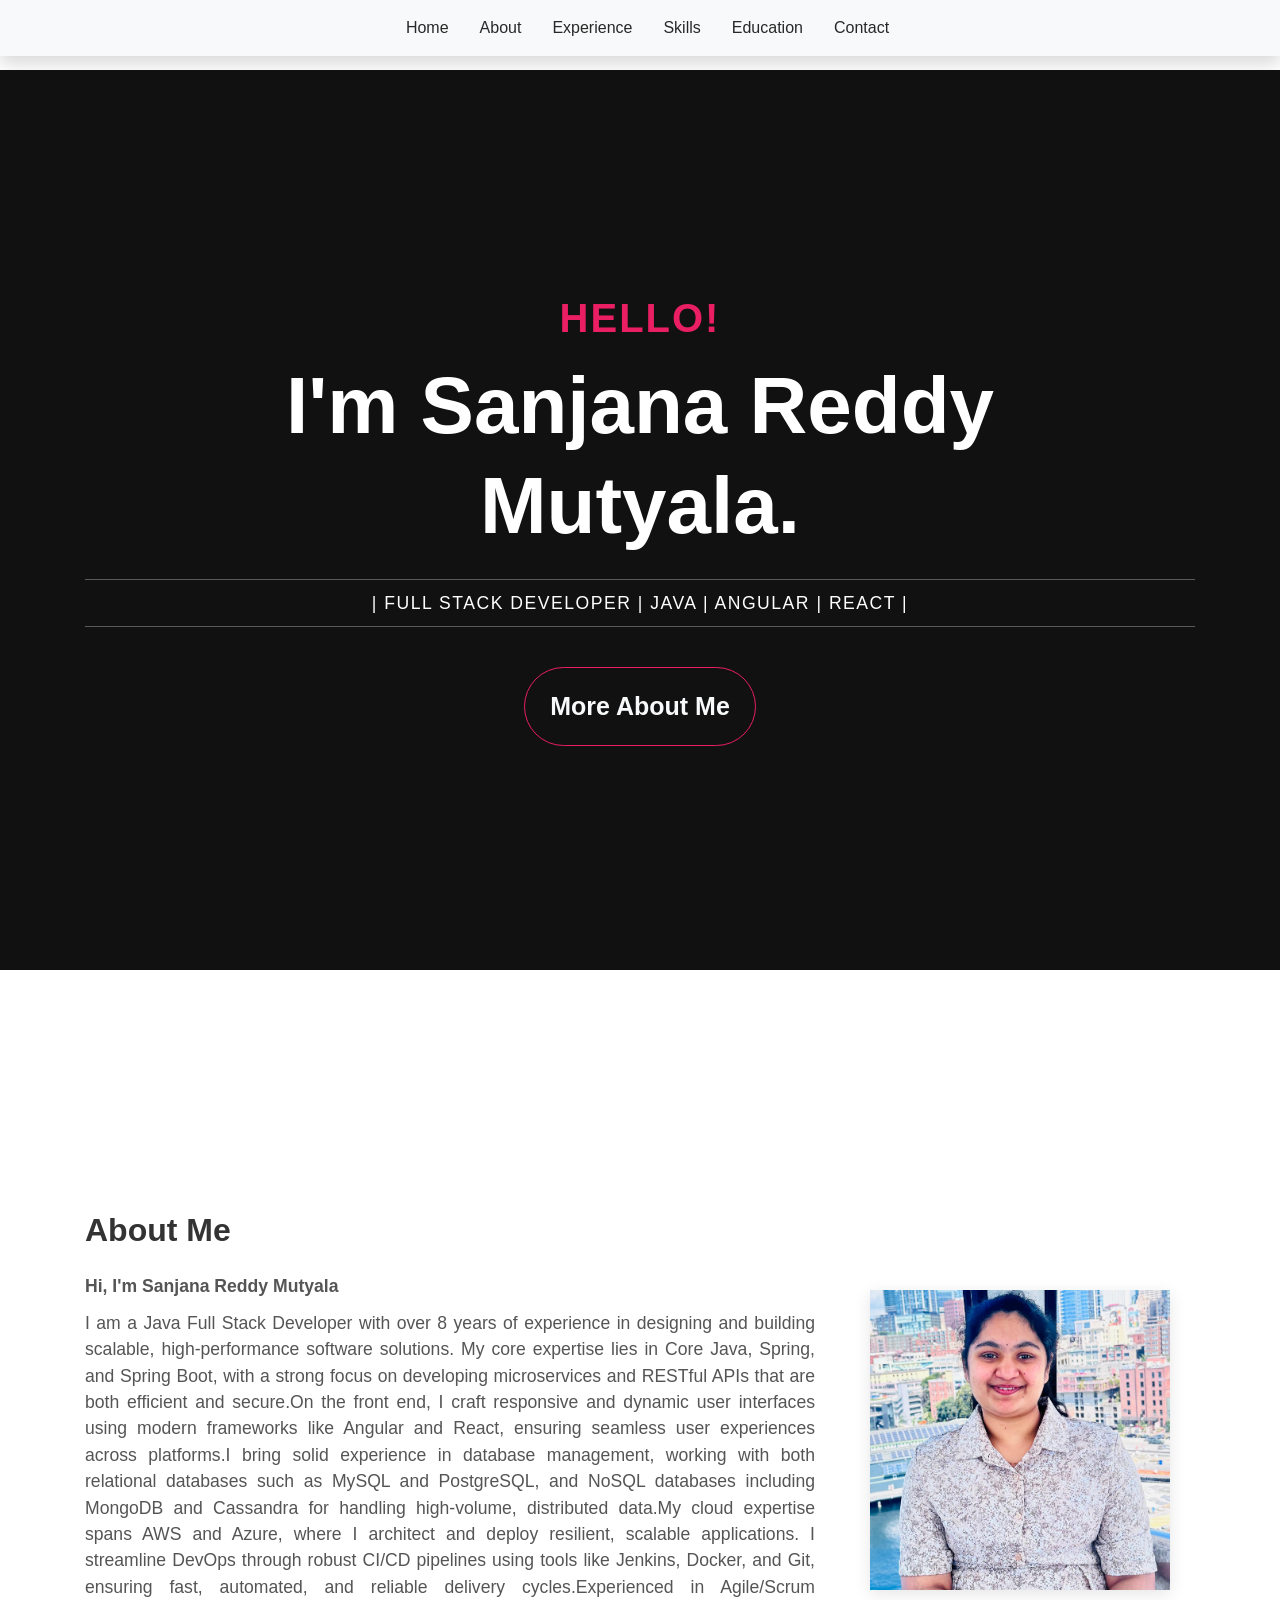
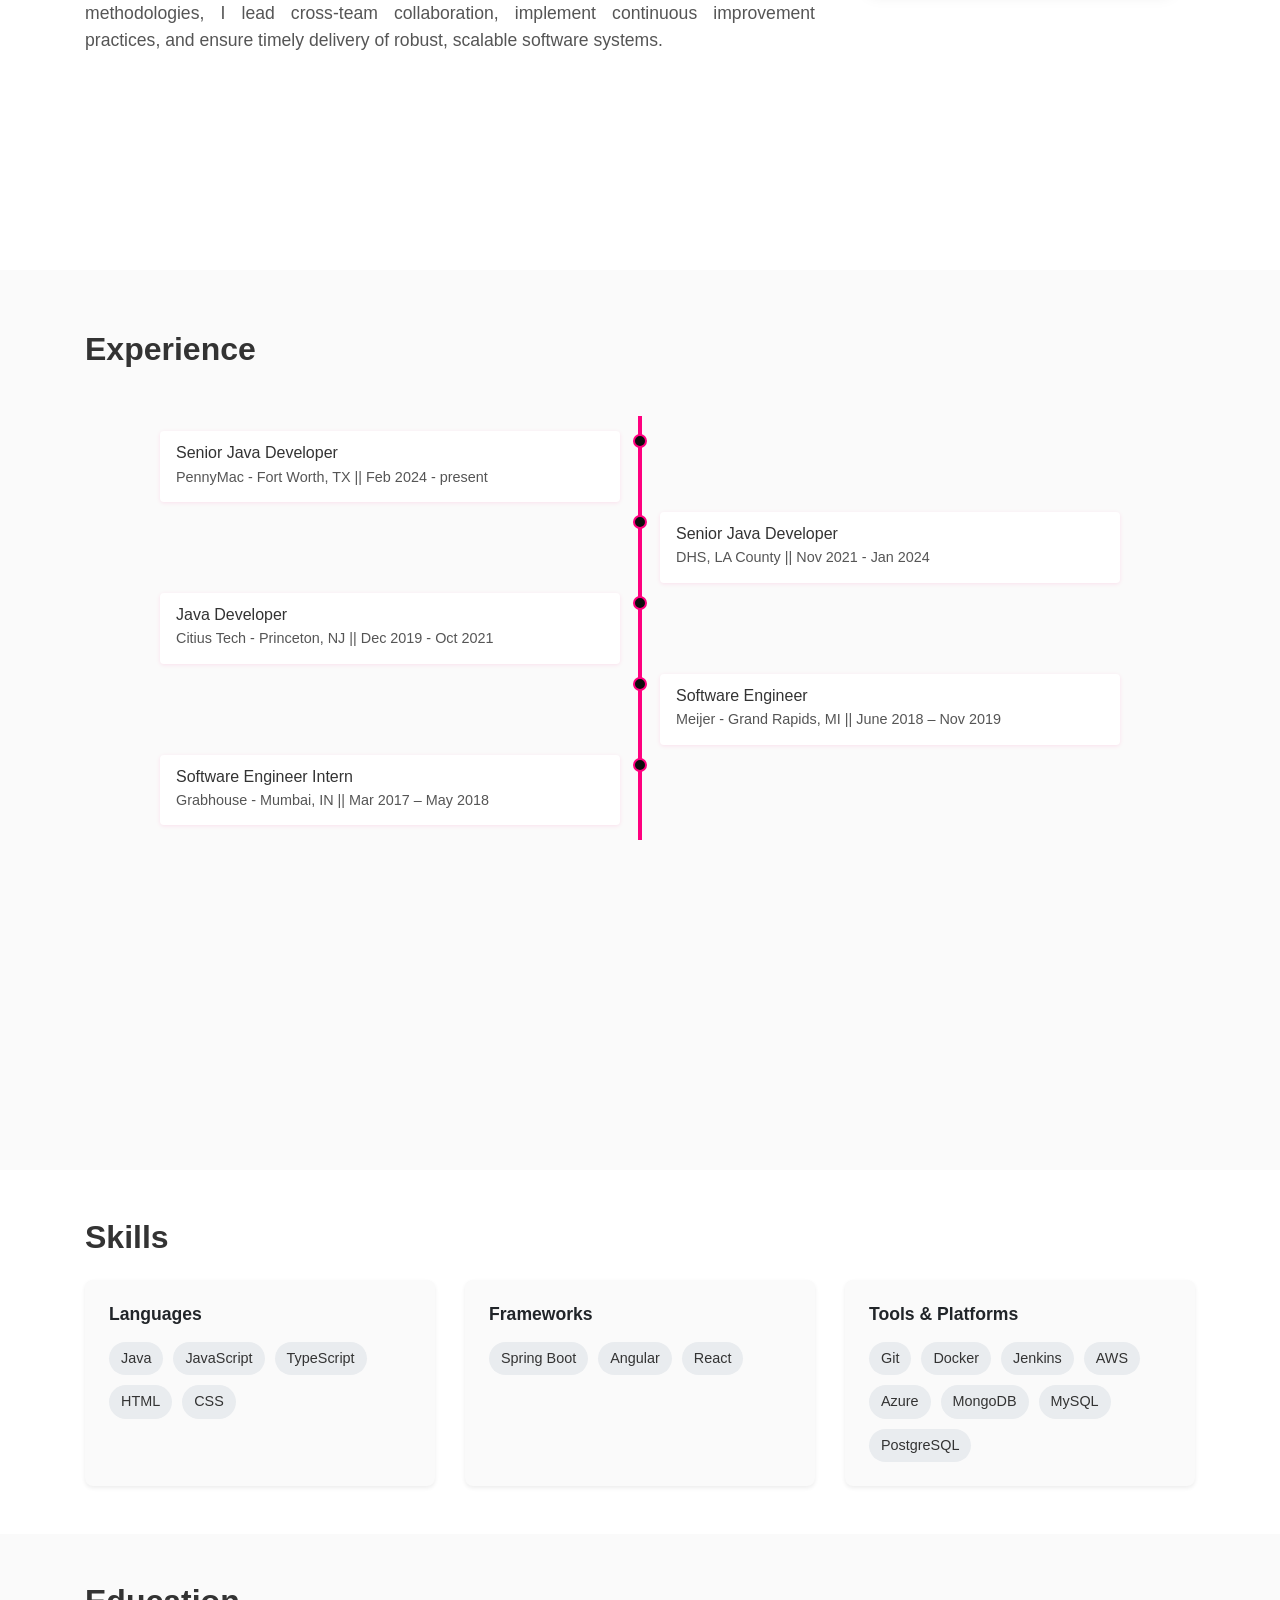
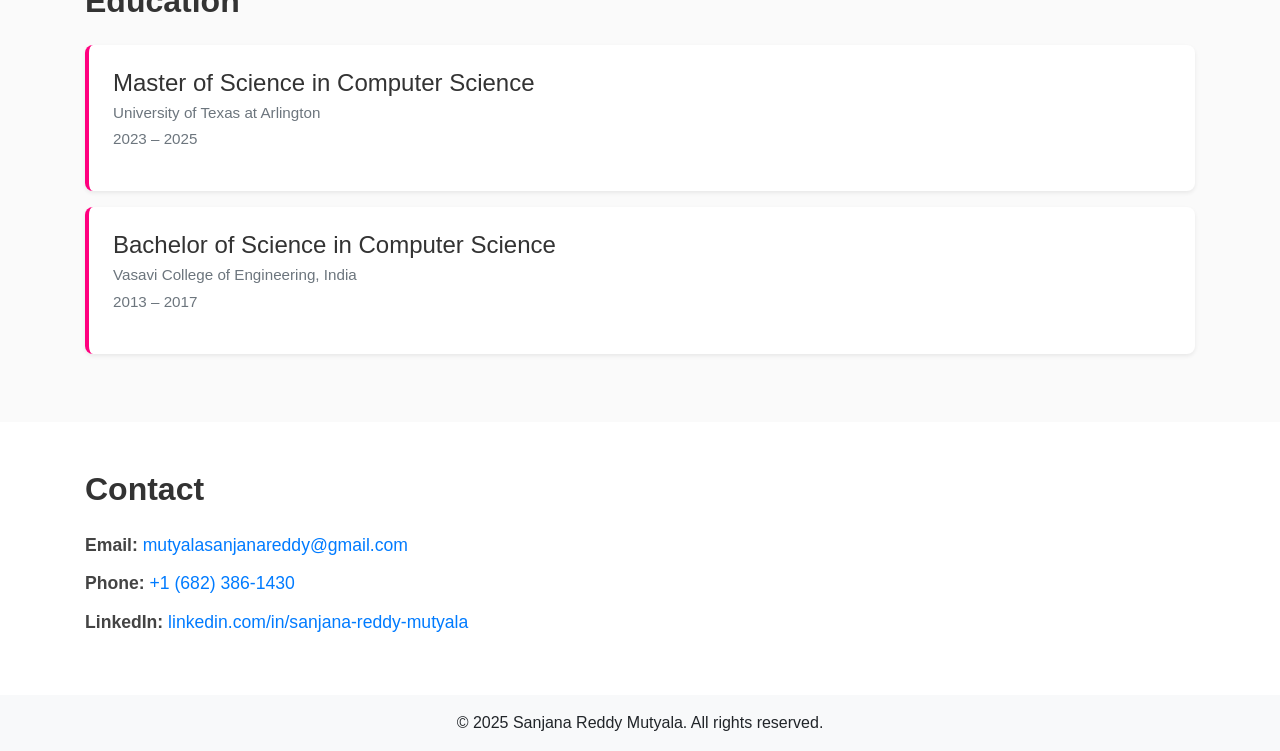
<file: index.html>
<!DOCTYPE html>
<html lang="en">
  <head>
    <meta charset="UTF-8" />
    <meta name="viewport" content="width=device-width, initial-scale=1.0" />
    <title>Sanjana Reddy Mutyala - Portfolio</title>
    
    
 
    <link rel="stylesheet" href="styles/general.css" />
    <link rel="stylesheet" href="styles/navbar.css" />
    <link rel="stylesheet" href="styles/home.css" />
    <link rel="stylesheet" href="styles/about.css" />
    <link rel="stylesheet" href="styles/experience.css" />
    <link rel="stylesheet" href="styles/skills.css" />
    <link rel="stylesheet" href="styles/education.css" />
    <link rel="stylesheet" href="styles/contact.css" />
    
    
    
    <!-- Bootstrap CSS -->
    <link rel="stylesheet" href="https://stackpath.bootstrapcdn.com/bootstrap/4.5.2/css/bootstrap.min.css" />
  </head>

  <body>

    <!-- Home Section -->
    <section id="Home" class="home-section d-flex align-items-center justify-content-center">
      <div class="container text-center text-white">
        <h3 class="intro mb-3">HELLO!</h3>
        <h1 class="display-3 font-weight-bold mb-1">I'm Sanjana Reddy</h1>
        <h1 class="display-3 font-weight-bold mb-4">Mutyala.</h1>
        <p class="roles">| FULL STACK DEVELOPER  |  JAVA | ANGULAR | REACT |</p>
        <a href="#About" class="btn btn-outline-light mt-4">More About Me</a>
      </div>
    </section>


    <!-- Navbar -->
    <nav class="navbar navbar-expand-lg navbar-light bg-light fixed-top shadow">
      <div class="container d-flex flex-column align-items-center">
        
        <button class="navbar-toggler" type="button" data-toggle="collapse" data-target="#navbarNav">
          <span class="navbar-toggler-icon"></span>
        </button>

        <div class="collapse navbar-collapse justify-content-end" id="navbarNav">
          <ul class="navbar-nav">
            <li class="nav-item"><a class="nav-link" href="#Home">Home</a></li>
            <li class="nav-item"><a class="nav-link" href="#About">About</a></li>
            <li class="nav-item"><a class="nav-link" href="#Experience">Experience</a></li>
            <li class="nav-item"><a class="nav-link" href="#Skills">Skills</a></li>
            <li class="nav-item"><a class="nav-link" href="#Education">Education</a></li>
            <li class="nav-item"><a class="nav-link" href="#Contact">Contact</a></li>        
          </ul>
        </div>
      </div>
    </nav>

    <!-- About -->
    <section id="About" class="d-flex align-items-center justify-content-center full-height ">
      <div class="container">
        <div class="row align-items-center">
          <!-- Text Area -->
          <div class="col-md-8">
            <h2 class="section-title mb-4">About Me</h2>
            <p class="name">Hi, I'm Sanjana Reddy Mutyala</p>
            <p> I am a Java Full Stack Developer with over 8 years of experience in designing and building scalable, high-performance software solutions. My core expertise lies in Core Java, Spring, and Spring Boot, with a strong focus on developing microservices and RESTful APIs that are both efficient and secure.On the front end, I craft responsive and dynamic user interfaces using modern frameworks like Angular and React, ensuring seamless user experiences across platforms.I bring solid experience in database management, working with both relational databases such as MySQL and PostgreSQL, and NoSQL databases including MongoDB and Cassandra for handling high-volume, distributed data.My cloud expertise spans AWS and Azure, where I architect and deploy resilient, scalable applications. I streamline DevOps through robust CI/CD pipelines using tools like Jenkins, Docker, and Git, ensuring fast, automated, and reliable delivery cycles.Experienced in Agile/Scrum methodologies, I lead cross-team collaboration, implement continuous improvement practices, and ensure timely delivery of robust, scalable software systems.
            </p>
          </div>
          <!-- Photo Area  -->
          <div class="col-md-4 d-flex justify-content-center">
            <div class="profile-photo-container">
              <img src="images/sanjana_profile.jpg" alt="Sanjana Reddy Mutyala" class="profile-photo" />
            </div>
          </div>
        </div>
      </div>
    </section>


    <!-- Experience -->
    <section id="Experience" class="timeline-section">
      <div class="container">
        <h2 class="section-title mb-5">Experience</h2>
      </div>

      <div class="timeline">
        <div class="timeline-container left">
          <div class="content">
            <h3>Senior Java Developer </h3>
            <p>PennyMac - Fort Worth, TX || Feb 2024 - present</p>
          </div>
        </div>

        <div class="timeline-container right">
          <div class="content">
            <h3>Senior Java Developer </h3>
            <p> DHS, LA County || Nov 2021 - Jan 2024</p>
          </div>
        </div>

        <div class="timeline-container left">
          <div class="content">
            <h3>Java Developer</h3>
            <p>Citius Tech - Princeton, NJ || Dec 2019 - Oct 2021</p>
          </div>
        </div>

        <div class="timeline-container right">
          <div class="content">
            <h3>Software Engineer </h3>
            <p>Meijer - Grand Rapids, MI || June 2018 – Nov 2019</p>
          </div>
        </div>

        <div class="timeline-container left">
          <div class="content">
            <h3>Software Engineer Intern</h3>
            <p>Grabhouse - Mumbai, IN || Mar 2017 – May 2018</p>
          </div>
        </div>

      </div>
    </section>

    <!-- Skills -->
<section id="Skills" class="skills-section py-5">
  <div class="container">
    <h2 class="section-title mb-4">Skills</h2>

    <div class="row g-4">

      <!-- Skill Group -->
      <div class="col-md-4">
        <div class="skill-card shadow-sm p-4 h-100">
          <h5 class="skill-category mb-3">Languages</h5>
          <div class="skill-tags">
            <span>Java</span>
            <span>JavaScript</span>
            <span>TypeScript</span>
            <span>HTML</span>
            <span>CSS</span>
          </div>
        </div>
      </div>

      <!-- Skill Group -->
      <div class="col-md-4">
        <div class="skill-card shadow-sm p-4 h-100">
          <h5 class="skill-category mb-3">Frameworks</h5>
          <div class="skill-tags">
            <span>Spring Boot</span>
            <span>Angular</span>
            <span>React</span>
          </div>
        </div>
      </div>

      <!-- Skill Group -->
      <div class="col-md-4">
        <div class="skill-card shadow-sm p-4 h-100">
          <h5 class="skill-category mb-3">Tools & Platforms</h5>
          <div class="skill-tags">
            <span>Git</span>
            <span>Docker</span>
            <span>Jenkins</span>
            <span>AWS</span>
            <span>Azure</span>
            <span>MongoDB</span>
            <span>MySQL</span>
            <span>PostgreSQL</span>
          </div>
        </div>
      </div>

    </div>
  </div>
</section>

   

   

    <!-- Education -->
    <section id="Education" class="education-section py-5">
      <div class="container">
        <h2 class="section-title mb-4">Education</h2>

        <div class="edu-card p-4 mb-3 shadow-sm">
          <h4 class="mb-1">Master of Science in Computer Science</h4>
          <p class="text-muted mb-1">University of Texas at Arlington</p>
          <p class="text-muted">2023 – 2025</p>
        </div>

        <div class="edu-card p-4 shadow-sm">
          <h4 class="mb-1">Bachelor of Science in Computer Science</h4>
          <p class="text-muted mb-1">Vasavi College of Engineering, India</p>
          <p class="text-muted">2013 – 2017</p>
        </div>

      </div>
    </section>

    
     
    <!-- Contact -->
    <section id="Contact" class="contact-section py-5">
      <div class="container">
        <h2 class="section-title mb-4">Contact</h2>
        
        <div class="contact-info">
          <p><strong>Email:</strong> <a href="mailto:mutyalasanjanareddy@gmail.com">mutyalasanjanareddy@gmail.com</a></p>
          <p><strong>Phone:</strong> <a href="tel:+1 (682) 386-1430">+1 (682) 386-1430</a></p>
          <p><strong>LinkedIn:</strong> <a href="https://www.linkedin.com/in/sanjana-reddy-mutyala" target="_blank">linkedin.com/in/sanjana-reddy-mutyala</a></p>
        </div>
      </div>
    </section>


    <footer class="bg-light text-center py-3">
      <p class="mb-0">&#xA9; 2025 Sanjana Reddy Mutyala. All rights reserved.</p>
    </footer>

  </body>
</html>
</file>
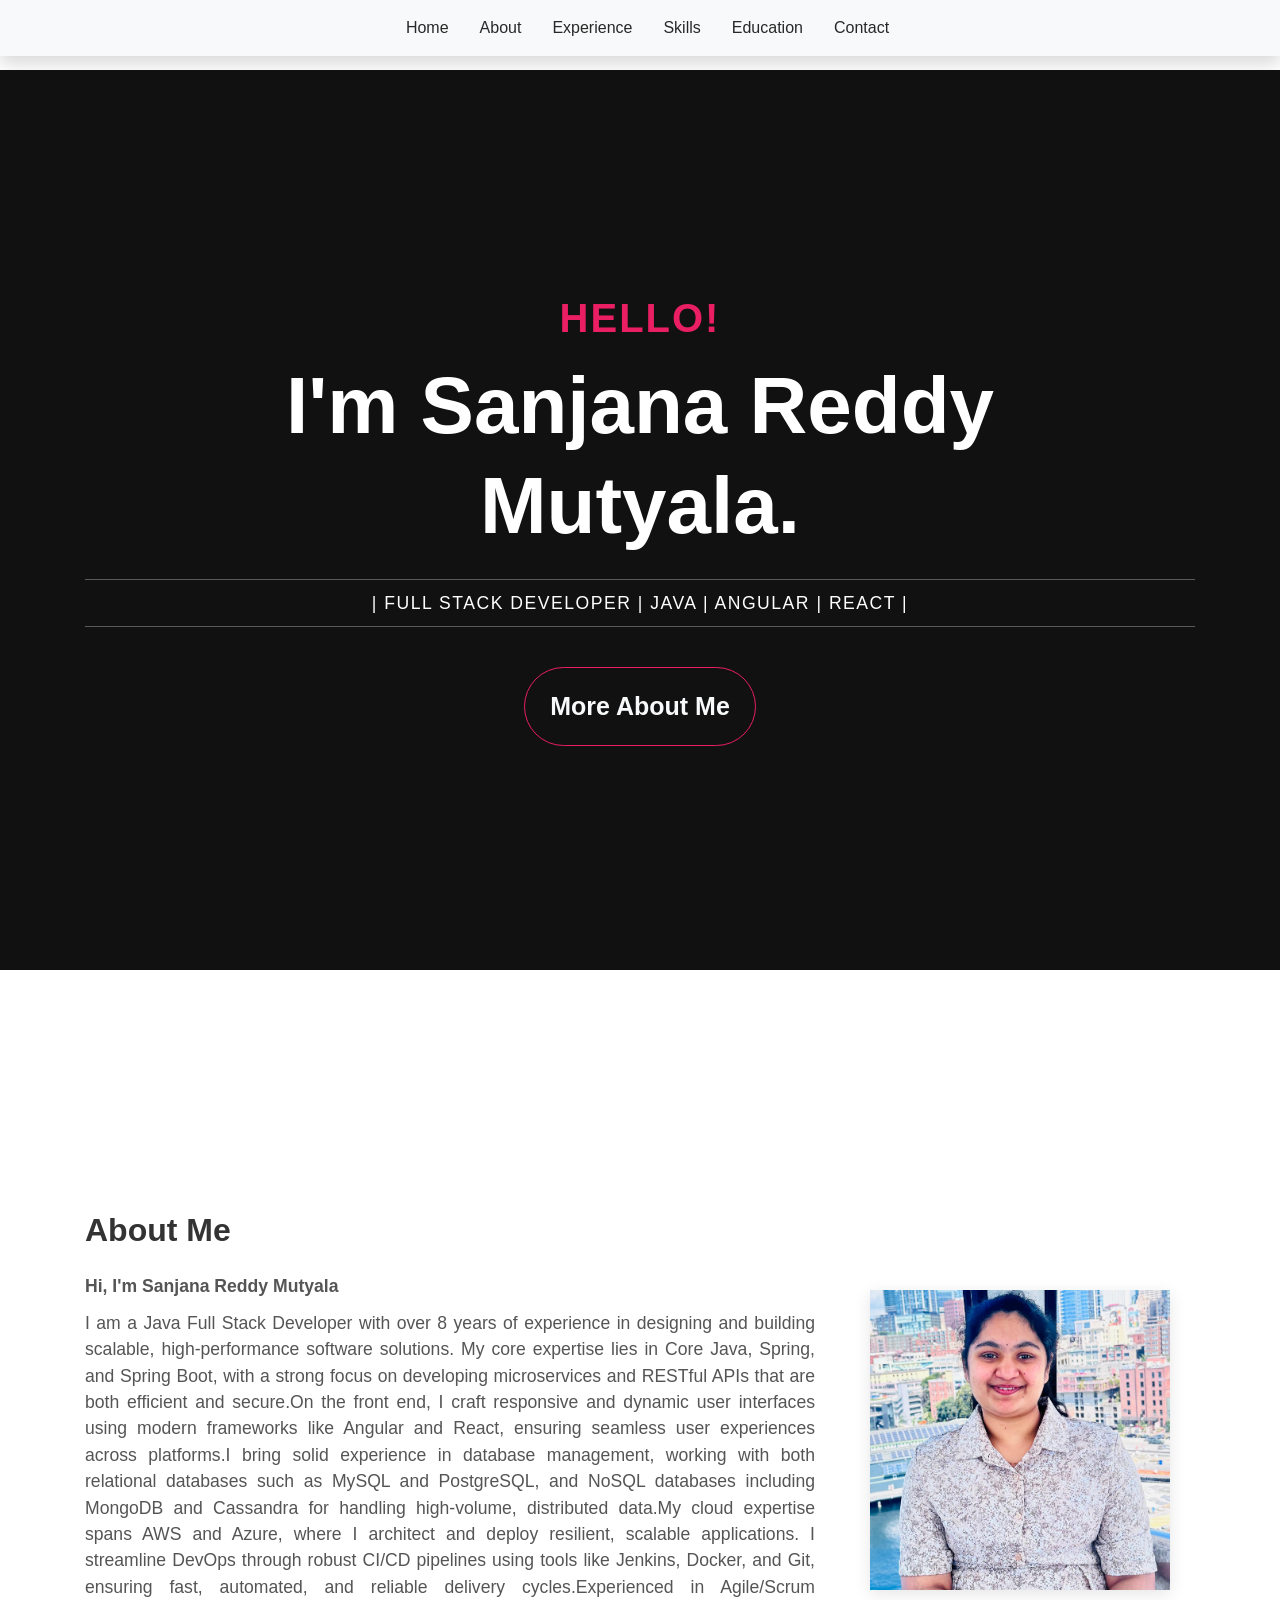
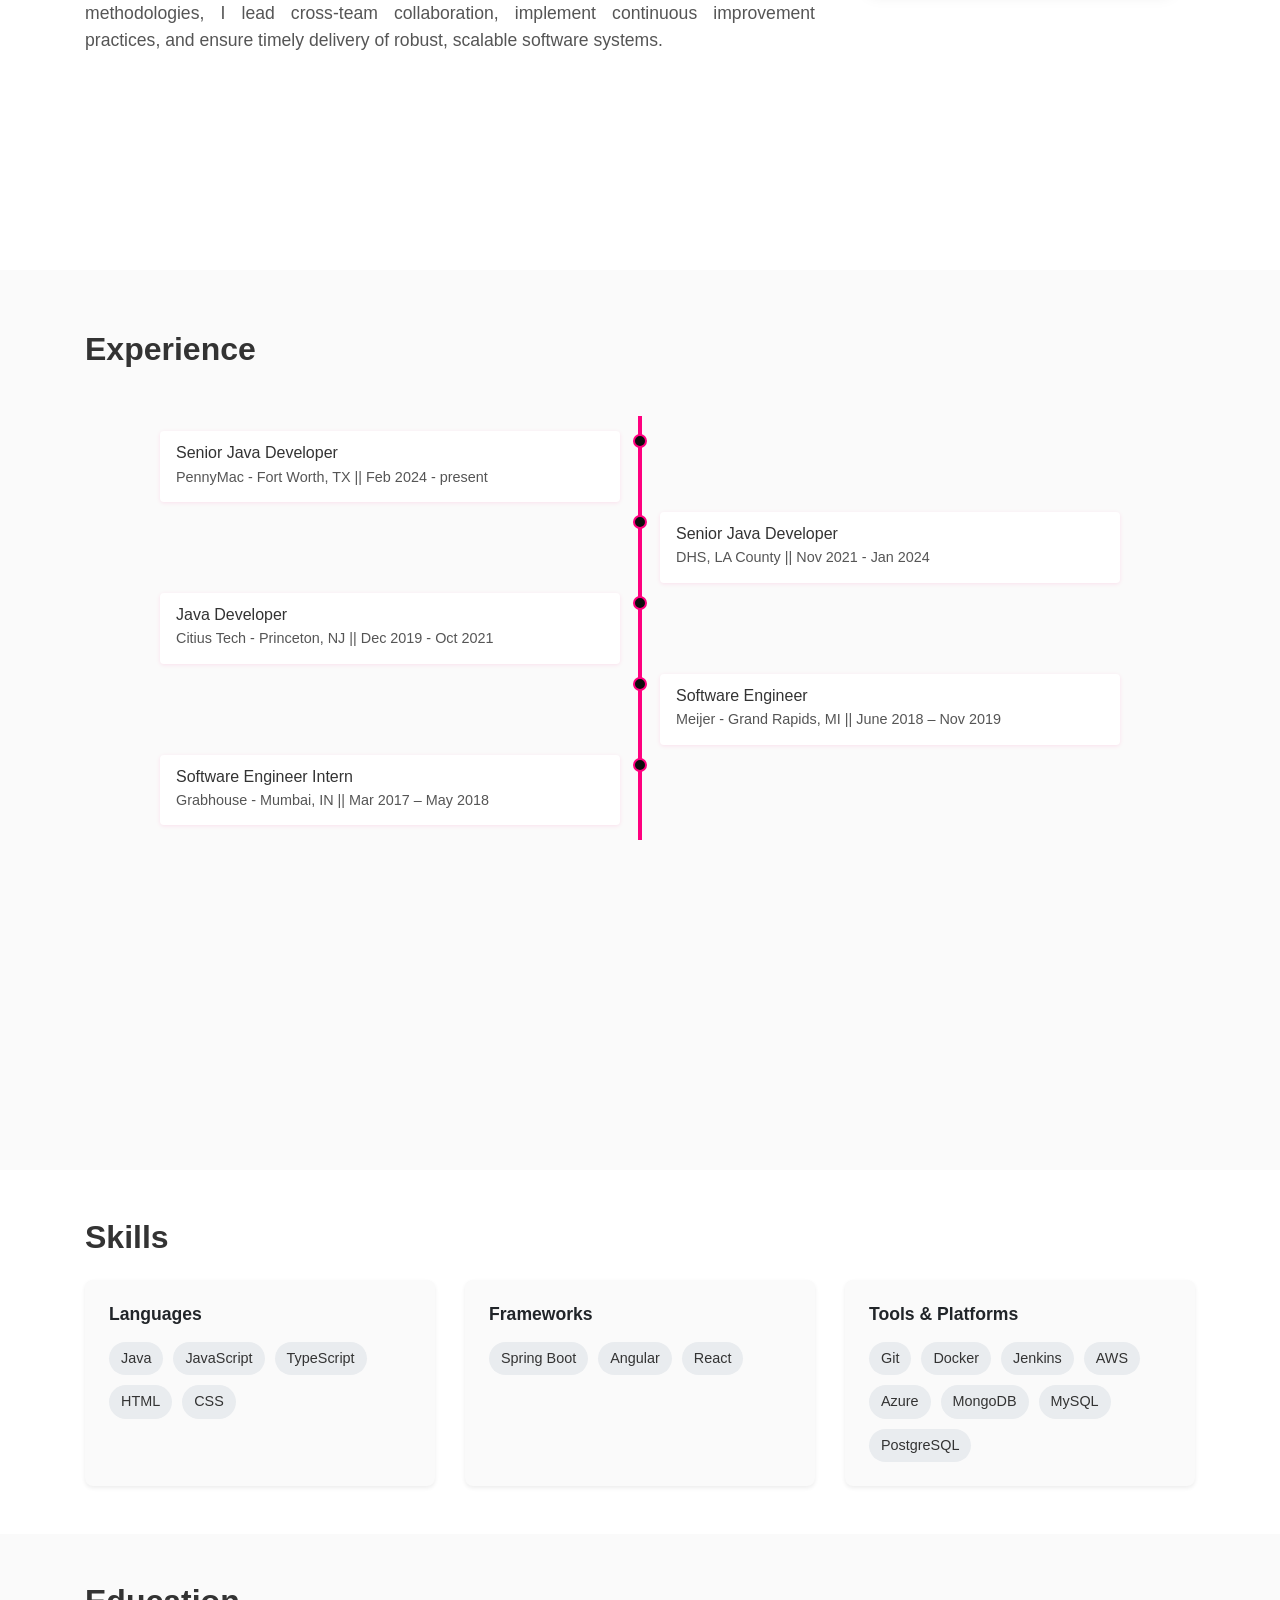
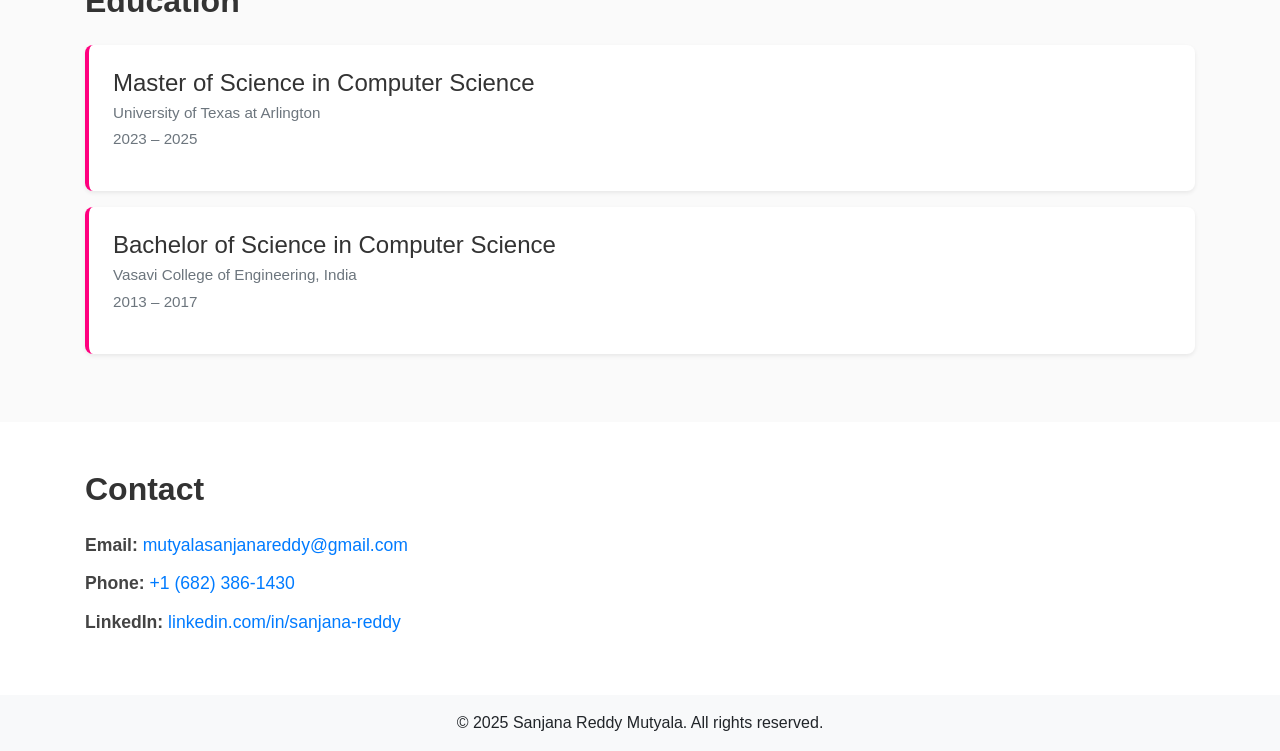
<file: sanjana.html>
<!DOCTYPE html>
<html lang="en">
  <head>
    <meta charset="UTF-8" />
    <meta name="viewport" content="width=device-width, initial-scale=1.0" />
    <title>Sanjana Reddy Mutyala - Portfolio</title>
    
    
 
    <link rel="stylesheet" href="styles/general.css" />
    <link rel="stylesheet" href="styles/navbar.css" />
    <link rel="stylesheet" href="styles/home.css" />
    <link rel="stylesheet" href="styles/about.css" />
    <link rel="stylesheet" href="styles/experience.css" />
    <link rel="stylesheet" href="styles/skills.css" />
    <link rel="stylesheet" href="styles/education.css" />
    <link rel="stylesheet" href="styles/contact.css" />
    
    
    
    <!-- Bootstrap CSS -->
    <link rel="stylesheet" href="https://stackpath.bootstrapcdn.com/bootstrap/4.5.2/css/bootstrap.min.css" />
  </head>

  <body>

    <!-- Home Section -->
    <section id="Home" class="home-section d-flex align-items-center justify-content-center">
      <div class="container text-center text-white">
        <h3 class="intro mb-3">HELLO!</h3>
        <h1 class="display-3 font-weight-bold mb-1">I'm Sanjana Reddy</h1>
        <h1 class="display-3 font-weight-bold mb-4">Mutyala.</h1>
        <p class="roles">| FULL STACK DEVELOPER  |  JAVA | ANGULAR | REACT |</p>
        <a href="#About" class="btn btn-outline-light mt-4">More About Me</a>
      </div>
    </section>


    <!-- Navbar -->
    <nav class="navbar navbar-expand-lg navbar-light bg-light fixed-top shadow">
      <div class="container d-flex flex-column align-items-center">
        
        <button class="navbar-toggler" type="button" data-toggle="collapse" data-target="#navbarNav">
          <span class="navbar-toggler-icon"></span>
        </button>

        <div class="collapse navbar-collapse justify-content-end" id="navbarNav">
          <ul class="navbar-nav">
            <li class="nav-item"><a class="nav-link" href="#Home">Home</a></li>
            <li class="nav-item"><a class="nav-link" href="#About">About</a></li>
            <li class="nav-item"><a class="nav-link" href="#Experience">Experience</a></li>
            <li class="nav-item"><a class="nav-link" href="#Skills">Skills</a></li>
            <li class="nav-item"><a class="nav-link" href="#Education">Education</a></li>
            <li class="nav-item"><a class="nav-link" href="#Contact">Contact</a></li>        
          </ul>
        </div>
      </div>
    </nav>

    <!-- About -->
    <section id="About" class="d-flex align-items-center justify-content-center full-height ">
      <div class="container">
        <div class="row align-items-center">
          <!-- Text Area -->
          <div class="col-md-8">
            <h2 class="section-title mb-4">About Me</h2>
            <p class="name">Hi, I'm Sanjana Reddy Mutyala</p>
            <p> I am a Java Full Stack Developer with over 8 years of experience in designing and building scalable, high-performance software solutions. My core expertise lies in Core Java, Spring, and Spring Boot, with a strong focus on developing microservices and RESTful APIs that are both efficient and secure.On the front end, I craft responsive and dynamic user interfaces using modern frameworks like Angular and React, ensuring seamless user experiences across platforms.I bring solid experience in database management, working with both relational databases such as MySQL and PostgreSQL, and NoSQL databases including MongoDB and Cassandra for handling high-volume, distributed data.My cloud expertise spans AWS and Azure, where I architect and deploy resilient, scalable applications. I streamline DevOps through robust CI/CD pipelines using tools like Jenkins, Docker, and Git, ensuring fast, automated, and reliable delivery cycles.Experienced in Agile/Scrum methodologies, I lead cross-team collaboration, implement continuous improvement practices, and ensure timely delivery of robust, scalable software systems.
            </p>
          </div>
          <!-- Photo Area  -->
          <div class="col-md-4 d-flex justify-content-center">
            <div class="profile-photo-container">
              <img src="images/sanjana_profile.jpg" alt="Sanjana Reddy Mutyala" class="profile-photo" />
            </div>
          </div>
        </div>
      </div>
    </section>


    <!-- Experience -->
    <section id="Experience" class="timeline-section">
      <div class="container">
        <h2 class="section-title mb-5">Experience</h2>
      </div>

      <div class="timeline">
        <div class="timeline-container left">
          <div class="content">
            <h3>Senior Java Developer </h3>
            <p>PennyMac - Fort Worth, TX || Feb 2024 - present</p>
          </div>
        </div>

        <div class="timeline-container right">
          <div class="content">
            <h3>Senior Java Developer </h3>
            <p> DHS, LA County || Nov 2021 - Jan 2024</p>
          </div>
        </div>

        <div class="timeline-container left">
          <div class="content">
            <h3>Java Developer</h3>
            <p>Citius Tech - Princeton, NJ || Dec 2019 - Oct 2021</p>
          </div>
        </div>

        <div class="timeline-container right">
          <div class="content">
            <h3>Software Engineer </h3>
            <p>Meijer - Grand Rapids, MI || June 2018 – Nov 2019</p>
          </div>
        </div>

        <div class="timeline-container left">
          <div class="content">
            <h3>Software Engineer Intern</h3>
            <p>Grabhouse - Mumbai, IN || Mar 2017 – May 2018</p>
          </div>
        </div>

      </div>
    </section>

    <!-- Skills -->
<section id="Skills" class="skills-section py-5">
  <div class="container">
    <h2 class="section-title mb-4">Skills</h2>

    <div class="row g-4">

      <!-- Skill Group -->
      <div class="col-md-4">
        <div class="skill-card shadow-sm p-4 h-100">
          <h5 class="skill-category mb-3">Languages</h5>
          <div class="skill-tags">
            <span>Java</span>
            <span>JavaScript</span>
            <span>TypeScript</span>
            <span>HTML</span>
            <span>CSS</span>
          </div>
        </div>
      </div>

      <!-- Skill Group -->
      <div class="col-md-4">
        <div class="skill-card shadow-sm p-4 h-100">
          <h5 class="skill-category mb-3">Frameworks</h5>
          <div class="skill-tags">
            <span>Spring Boot</span>
            <span>Angular</span>
            <span>React</span>
          </div>
        </div>
      </div>

      <!-- Skill Group -->
      <div class="col-md-4">
        <div class="skill-card shadow-sm p-4 h-100">
          <h5 class="skill-category mb-3">Tools & Platforms</h5>
          <div class="skill-tags">
            <span>Git</span>
            <span>Docker</span>
            <span>Jenkins</span>
            <span>AWS</span>
            <span>Azure</span>
            <span>MongoDB</span>
            <span>MySQL</span>
            <span>PostgreSQL</span>
          </div>
        </div>
      </div>

    </div>
  </div>
</section>

    <!-- Skills 
    <section id="Skills" class="skills-section py-5">
      <div class="container">
        <h2 class="section-title mb-4">Skills</h2>
        
        <div class="row">
          <div class="col-md-4">
            <h5 class="skill-category">Languages</h5>
            <ul class="skill-list">
              <li>Java</li>
              <li>JavaScript</li>
              <li>TypeScript</li>
              <li>HTML, CSS</li>
            </ul>
          </div>

          <div class="col-md-4">
            <h5 class="skill-category">Frameworks</h5>
            <ul class="skill-list">
              <li>Spring, Spring Boot</li>
              <li>Angular</li>
              <li>React</li>
            </ul>
          </div>

          <div class="col-md-4">
            <h5 class="skill-category">Tools & Platforms</h5>
            <ul class="skill-list">
              <li>Git, Docker, Jenkins</li>
              <li>MySQL, PostgreSQL, MongoDB</li>
              <li>AWS, Azure</li>
            </ul>
          </div>
        </div>
      </div>
    </section>  -->

    <!-- Education -->
    <section id="Education" class="education-section py-5">
      <div class="container">
        <h2 class="section-title mb-4">Education</h2>

        <div class="edu-card p-4 mb-3 shadow-sm">
          <h4 class="mb-1">Master of Science in Computer Science</h4>
          <p class="text-muted mb-1">University of Texas at Arlington</p>
          <p class="text-muted">2023 – 2025</p>
        </div>

        <div class="edu-card p-4 shadow-sm">
          <h4 class="mb-1">Bachelor of Science in Computer Science</h4>
          <p class="text-muted mb-1">Vasavi College of Engineering, India</p>
          <p class="text-muted">2013 – 2017</p>
        </div>

      </div>
    </section>

    
     
    <!-- Contact -->
    <section id="Contact" class="contact-section py-5">
      <div class="container">
        <h2 class="section-title mb-4">Contact</h2>
        
        <div class="contact-info">
          <p><strong>Email:</strong> <a href="mailto:mutyalasanjanareddy@gmail.com">mutyalasanjanareddy@gmail.com</a></p>
          <p><strong>Phone:</strong> <a href="tel:+1 (682) 386-1430">+1 (682) 386-1430</a></p>
          <p><strong>LinkedIn:</strong> <a href="https://www.linkedin.com/in/sanjana-reddy" target="_blank">linkedin.com/in/sanjana-reddy</a></p>
        </div>
      </div>
    </section>


    <footer class="bg-light text-center py-3">
      <p class="mb-0">&#xA9; 2025 Sanjana Reddy Mutyala. All rights reserved.</p>
    </footer>

  </body>
</html>
</file>
<file: styles/general.css>
body{
  padding-top:0;
}
</file>
<file: styles/navbar.css>
.navbar {
  background-color: #0d0d0d !important;
  padding: 0.8rem 1rem;
  box-shadow: 0 2px 10px rgba(255, 0, 127, 0.1);
}

.navbar .navbar-brand {
  color: #ff007f;
  font-weight: bold;
  font-size: 1.3rem;
}

.navbar .navbar-brand:hover {
  color: #ffffff;
}

.navbar-nav .nav-item {
  margin-left: 15px;
}

.navbar-nav .nav-link {
  color: #292828 !important;
  font-weight: 500;
  font-size: 1rem;
  transition: 0.3s ease;
  position: relative;
}

.navbar-nav .nav-link:hover {
  color: #ff007f !important;
}

/* Optional: Underline on hover */
.navbar-nav .nav-link::after {
  content: "";
  position: absolute;
  left: 0;
  bottom: -4px;
  width: 0;
  height: 2px;
  background-color: #ff007f;
  transition: width 0.3s;
}

.navbar-nav .nav-link:hover::after {
  width: 100%;
}

/* Toggler Icon (Hamburger menu) */
.navbar-toggler {
  border-color: rgba(255, 0, 127, 0.5);
}

.navbar-toggler-icon {
  background-image: url("data:image/svg+xml;charset=utf8,%3Csvg viewBox='0 0 30 30' xmlns='http://www.w3.org/2000/svg'%3E%3Cpath stroke='rgba(255, 0, 127, 1)' stroke-width='2' stroke-linecap='round' stroke-miterlimit='10' d='M4 7h22M4 15h22M4 23h22'/%3E%3C/svg%3E");
}

/* Optional: Fixed navbar spacing */
body {
  padding-top: 70px;
}
</file>
<file: styles/home.css>
.home-section {
  height: 100vh;
  background-color: #111;
  color: white;
  display: flex;
  align-items: center;
  justify-content: center;
  text-align: center;
  padding: 0 20px;
}


.home-section .intro {
  font-size: 1.2rem;
  font-weight: 700;
  letter-spacing: 2px;
  color: #e91e63; 
  text-transform: uppercase;
  margin-bottom: 20px;
  font-size: 40px;
}

.home-section h1 {
  font-size: 3.5rem;
  font-weight: 800;
  line-height: 1.2;
  margin: 0;
}


.home-section .roles {
  font-size: 1.1rem;
  margin-top: 25px;
  padding: 10px 0;
  text-transform: uppercase;
  letter-spacing: 1.5px;
  border-top: 1px solid rgba(255, 255, 255, 0.3);
  border-bottom: 1px solid rgba(255, 255, 255, 0.3);
}


.home-section .btn {
  font-size: 25px;
  padding: 20px 25px;
  border-radius: 40px;
  border-color: #e91e63;
  font-weight: bold;
  transition: all 0.3s ease;
}

.home-section .btn:hover {
  background-color: #e91e63;
  border-color: #e91e63;
  color: white;
}

.home-section .display-3{
  font-size: 80px;
}

@media (max-width: 768px) {
  .home-section h1 {
    font-size: 2.5rem;
  }

  .home-section .roles {
    font-size: 1rem;
  }
}
</file>
<file: styles/about.css>
.full-height {
  height: 100vh;
  padding-top: 80px;
  padding-bottom: 40px;
}


.name {
  font-size: 2.5rem;
  font-weight: 700;
  color: #343a40;
  margin-bottom: 10px;
}

#About p {
  font-size: 1.1rem;
  color: #555;
  text-align: justify;
}


.profile-photo-container {
  width: 300px;
  height: 300px;
  overflow: hidden;
  box-shadow: 0 4px 15px rgba(0, 0, 0, 0.1);
}

.profile-photo {
  width: 100%;
  height: 100%;
  object-fit: cover;
}


.section-title {
  font-size: 2rem;
  font-weight: 600;
 
}
</file>
<file: styles/experience.css>
.timeline-section {
  height: 100vh;
  padding: 60px 10px;
  background-color: #fafafa; 
  overflow-y: auto;
}

.timeline {
  position: relative;
  max-width: 1000px;
  margin: auto;
  padding: 10px 0;
}

.timeline::after {
  content: '';
  position: absolute;
  width: 4px;
  background-color:  #ff007f;
  top: 0;
  bottom: 0;
  left: 50%;
  margin-left: -2px;
}

.timeline-container {
  padding: 5px 20px;
  position: relative;
  width: 50%;
  background-color: inherit;
}

.timeline-container::after {
  content: '';
  position: absolute;
  width: 14px;
  height: 14px;
  right: -7px;
  background-color:#0d0d0d;
  border: 2px solid #ff007f;
  top: 8px;
  border-radius: 50%;
  z-index: 1;
}

.left {
  left: 0;
}

.right {
  left: 50%;
}

.right::after {
  left: -7px;
}

.content {
  padding: 12px 16px;
  background-color: #fff;
  position: relative;
  border-radius: 4px;
  box-shadow: 0 1px 4px rgba(255, 0, 127, 0.1);
  font-size: 0.9rem;
}

.content h3 {
  font-size: 1rem;
  margin-bottom: 4px;
  color: #333;
}

.content p {
  margin-bottom: 2px;
  color: #555;
}

@media screen and (max-width: 768px) {
  .timeline-container {
    width: 100%;
    padding-left: 50px;
    padding-right: 20px;
  }

  .timeline-container::after {
    left: 40px;
  }

  .right {
    left: 0%;
  }
}

.section-title {
  font-size: 2rem;
  font-weight: 600;
  color: #333;
  text-align: left;
}
</file>
<file: styles/skills.css>
.section-title {
  font-size: 2rem;
  font-weight: 600;
  color: #333;
  text-align: left;
}

.skill-card {
  background-color: #fafafa;
  border-radius: 8px;
  transition: 0.3s ease;
}

.skill-card:hover {
  transform: translateY(-4px);
  box-shadow: 0 6px 18px rgba(0, 0, 0, 0.1);
  background-color: #dcdada;
}

.skill-category {
  font-size: 1.1rem;
  font-weight: 600;
}

.skill-tags {
  display: flex;
  flex-wrap: wrap;
  gap: 10px;
}

.skill-tags span {
  background-color: #e9ecef;
  color: #333;
  padding: 6px 12px;
  border-radius: 20px;
  font-size: 0.9rem;
  transition: 0.2s ease;
}

.skill-tags span:hover {
  background-color:  #ff007f;;
  color: white;
  cursor: pointer;
}
</file>
<file: styles/education.css>
.education-section {
  background-color: #fafafa; 
}
.edu-card {
  background-color: white;
  border-left: 4px solid  #ff007f;
  border-radius: 8px;
  transition: all 0.3s ease;
  margin-bottom: 20px;
}

.edu-card:hover {
  box-shadow: 0 4px 20px rgba(0, 0, 0, 0.08);
  transform: translateY(-2px);
}

.edu-card h4 {
  color: #333;
}

.edu-card p {
  font-size: 0.95rem;
  color: #555;
}

.section-title {
  font-size: 2rem;
  font-weight: 600;
  color: #333;
  text-align: left;
}
</file>
<file: styles/contact.css>
.contact-section {
  padding-top:0;
  margin-top: 0;
}

.contact-section .section-title {
  font-size: 2rem;
  font-weight: 600;
  color: #333;
  text-align: left;
  padding-top:0;
  margin-top: 0;
}

.contact-info p {
  font-size: 1.1rem;
  margin-bottom: 12px;
  color: #444;
}

.contact-info a {
  color: #007bff;
  text-decoration: none;
}

.contact-info a:hover {
  text-decoration: underline;
}
</file>
